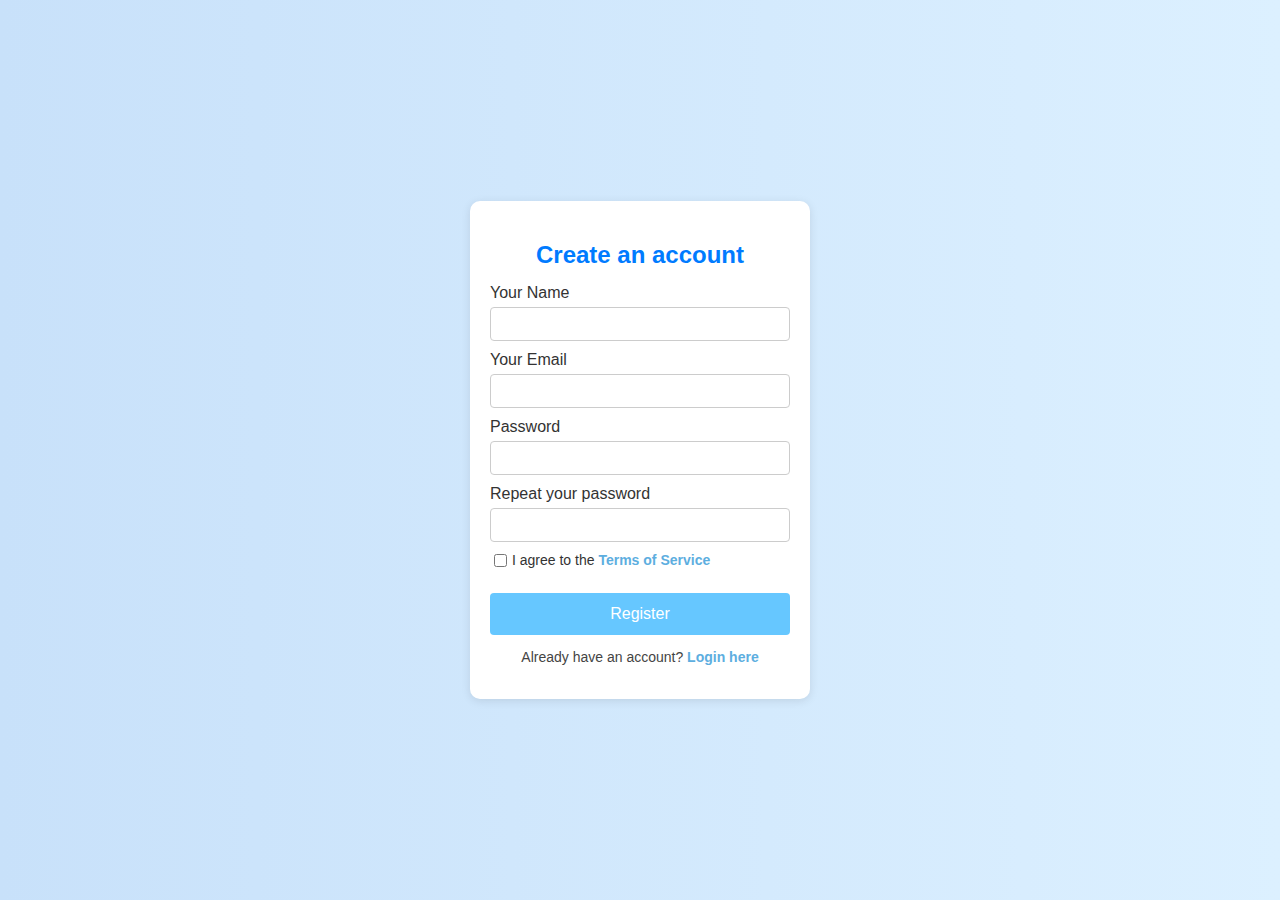
<file: myPage/HTML/index.html>
<!DOCTYPE html>
<html lang="en">
<head>
    <meta charset="UTF-8">
    <title>Sign-up Form</title>
    <link rel="stylesheet" href="../css/style.css">
</head>
<body class="gradient-custom-3">
<!-- Success message box -->
<div id="success-message" class="successMessageBox"></div>

<div class="container gradient-custom-4">
    <h2>Create an account</h2>
    <form id="myForm" action="/register" method="post">

        <div class="form-group">
            <label for="name">Your Name</label>
            <input type="text" id="name" name="name" required>
        </div>

        <div class="form-group">
            <label for="email">Your Email</label>
            <input type="email" id="email" name="email" required>
            <span id="email-error" style="color: red; display: none;"></span>
        </div>

        <div class="form-group">
            <label for="password">Password</label>
            <input type="password" id="password" name="password" required>
            <span id="password-error" style="color: red; display: none;"></span>
        </div>

        <div class="form-group">
            <label for="confirmPassword">Repeat your password</label>
            <input type="password" id="confirmPassword" name="confirmPassword" required>
            <span id="confirm-password-error" style="color: red; display: none;"></span>
        </div>

        <div class="form-group1">
            <input type="checkbox" id="terms" required>
            <label for="terms">I agree to the <a href="#">Terms of Service</a></label>
        </div>

        <button type="submit" id="registerButton" disabled>Register</button>

        <p>Already have an account? <a href="/myPage/HTML/login.html">Login here</a></p>
    </form>
</div>

<script src="../js/validate.js"></script>

</body>
</html>
</file>
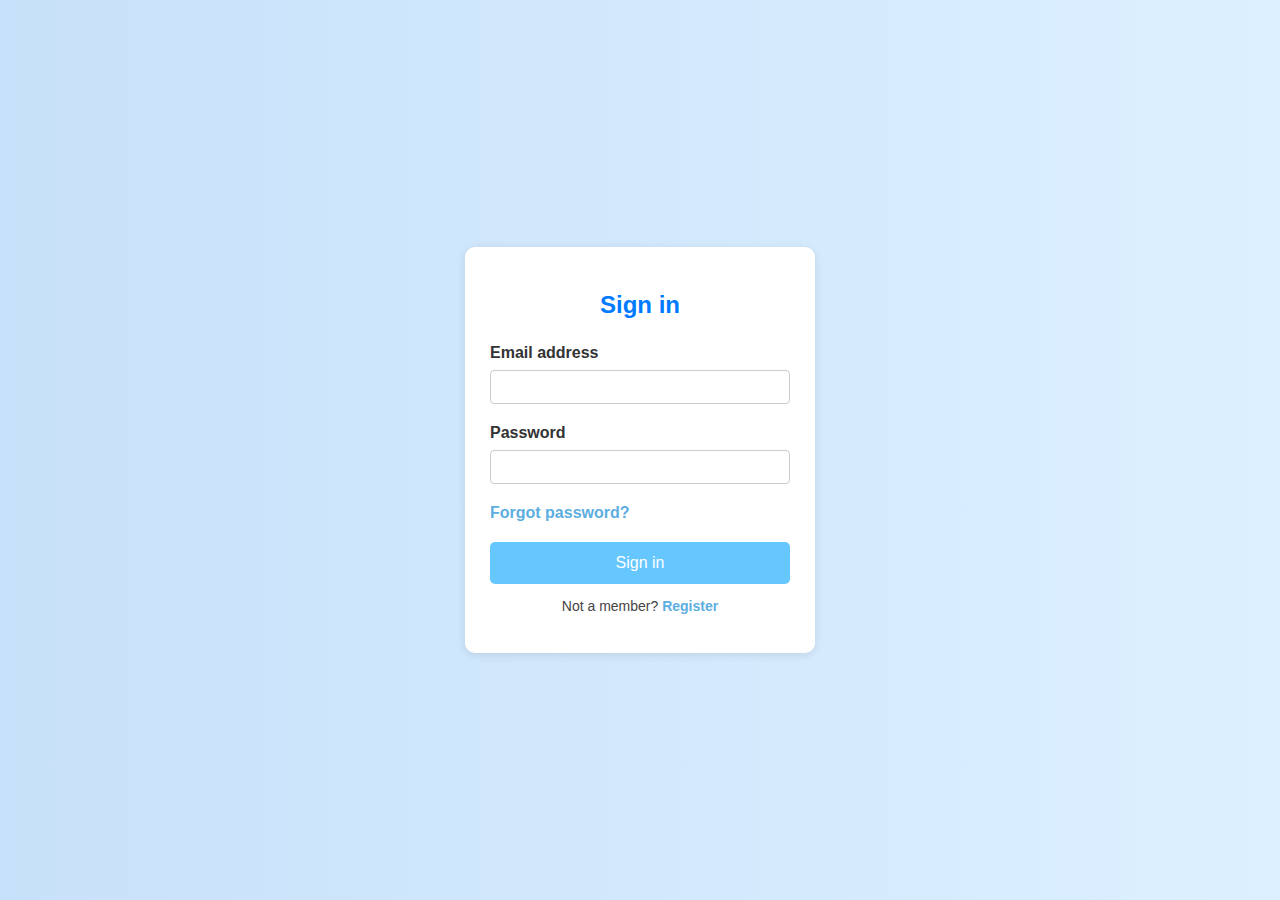
<file: myPage/HTML/admin-dashboard.html>
<!DOCTYPE html>
<html lang="en">
<head>
    <meta charset="UTF-8">
    <meta name="viewport" content="width=device-width, initial-scale=1.0">
    <title>Admin-Dashboard</title>
    <script src="../js/auth.js"></script>
    <link rel="stylesheet" href="../css/dashboard.css">
    <link rel="stylesheet" href="https://cdnjs.cloudflare.com/ajax/libs/font-awesome/6.4.2/css/all.min.css">
</head>
<body>
        <div class="table-responsive">
        <table id="myTable">
            <thead>
                <tr>  
                    <th>Doctor Id</th>
                    <th>Doctor Name</th>
                    <th>Specialization</th>
                    <th>Location</th>
                    <th>Experience</th>
                    <th>Available days</th>
                    <th>Consulation Fees</th>
                    <!-- <th>Image-Url</th> -->
                    <th>Available Time</th>
                    <th><button class="add_btn" onclick="showAddDoctorForm()">Add Doctor</button></th>
                </tr>
            </thead>
            <tbody id="tableBody">
                <!-- Rows will be dynamically inserted here -->
            </tbody>
        </table>
        </div>
            <div id="pagination">
            <div id="entriesDisplayDiv">
                Showing <span id="from"> </span> to <span id="to"></span> out of <span id="totalTableEntries"></span> entries 
            </div>
            <div id="pageNumbersContainer">
                <div id="pageNumbers"></div>
                <div id="goToPage">Go to Page <input id="pageNumberInput" type="number"><button id="goToPageButton">Confirm</button></div>
            </div>
            </div>

            <div id="addDoctorContainer" style="display: none";>
                <h2>Add Doctor</h2>
                <form id="addDoctorForm">
                    <label for="doctorName">Doctor Name</label>
                    <input type="text" id="name" required>
            
                    <label for="specialization">Specialization</label>
                    <input type="text" id="specialization" required>
            
                    <label for="location">Location</label>
                    <input type="text" id="location" required>
            
                    <label for="availableDays">Available Days</label>
                    <input type="text" id="availableDays" placeholder="e.g., Monday,Tuesday" required>
            
                    <label for="availableTime">Available Time</label>
                    <input type="text" id="availableTime" placeholder="e.g., 10:00 AM - 1:00 PM" required>
            
                    <label for="yearOfExp">Years of Experience</label>
                    <input type="number" id="yearOfExp" required>
            
                    <label for="fees">Fees</label>
                    <input type="number" id="fees" required>
            
                    <div class="add-doctor-buttons">
                        <button type="button" class="add-doctor-btn" onclick="addDoctor()">
                            <i class="fa-solid fa-user-plus"></i> Add Doctor
                        </button>
                        <button type="button" class="cancel-btn" onclick="closeAddDoctor()">
                            <i class="fa-solid fa-xmark"></i> Cancel
                        </button>
                    </div>
                    
                </form>
            </div>
        </div>
        

    </body>
    </html>
    <script src="../js/dashboard.js"></script>
</body>
</html>
</file>
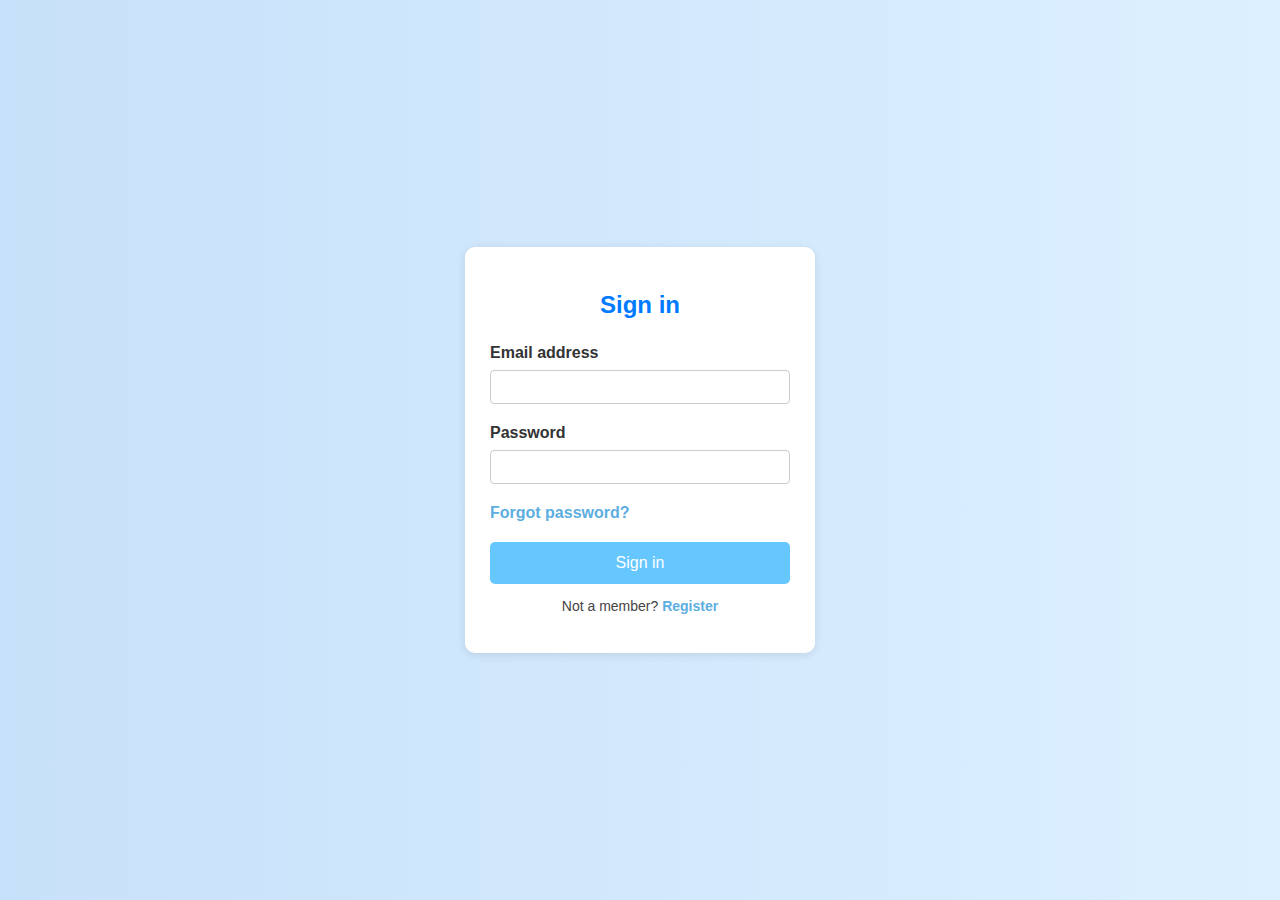
<file: myPage/HTML/Home.html>
<html lang="en" xmlns:th="http://www.w3.org/1999/xhtml">
<head>
    <meta charset="UTF-8">
    <meta name="viewport" content="width=device-width, initial-scale=1.0">
    <title>Home page</title>
    <script src="../js/auth.js"></script>
    <link rel="stylesheet" href="../css/home.css">
    <link href="https://fonts.googleapis.com/css2?family=Roboto&family=Montserrat&family=Poppins&display=swap" rel="stylesheet">
</head>
<body>
<!-- Header -->
<header class="app-header">
    <div class="logo-section">
        <img src="../image/logo2.png" alt="App Logo" class="logo">
        <span class="app-name">Chikitsa</span>
    </div>

    <div class="profile-dropdown">
        <div class="contain">
            <img src="../image/profile.jpg" alt="Profile Image" class="profile-img" id="profileImg">
            <span class="welcome-message">Welcome, User</span>
        </div>
        <div class="dropdown-content" id="dropdownMenu">
            <div class="dropdown-header">
                <img src="../image/profile.jpg" alt="Profile Image" class="dropdown-profile-img">
                <span class="welcome-message" style="color:black">Welcome, User</span>
            </div>
            <a href="profile.html">Profile</a>
            <a href="Home.html" class="active">Home</a>
            <a href="recentAppointment.html">Recent Appointments</a>
            <a href="#settings">Settings</a>
            <a href="#" id="logoutButton">Logout</a>
        </div>
    </div>
</header>

    <!-- Main Content -->
    <div class="appointment-container">
        <h1>Book Your Appointment</h1>
        <form id="appointmentForm" action="/book" method="GET">
            <!-- Location Dropdown -->
            <label for="location">Choose a Location:</label>
            <select id="location" name="location" required aria-label="Choose a Location">
                <option value="">Select a location</option>
                <option value="MG Road">MG Road</option>
                <option value="Indiranagar">Indiranagar</option>
                <option value="Koramangala">Koramangala</option>
                <option value="Whitefield">Whitefield</option>
                <option value="Jayanagar">Jayanagar</option>
                <option value="HSR Layout">HSR Layout</option>
                <option value="Electronic City">Electronic City</option>
                <option value="Hebbal">Hebbal</option>
                <option value="Yeshwanthpur">Yeshwanthpur</option>
                <option value="Rajajinagar">Rajajinagar</option>
            </select>

            <!-- Search for Specialization -->
            <label for="specialization">Search for Specialization:</label>
            <input type="text" id="specialization" name="specialization" placeholder="Enter specialization (e.g., Cardiologist)" required aria-label="Search for Specialization">

            <!-- Submit Button -->
            <button type="submit" class="btn">Search Doctor</button>
        </form>
    </div>

    <!-- Footer -->
    <footer class="app-footer">
        <p>&copy; 2024 Chikitsa App. All rights reserved.</p>
        <p>Contact us: support@Chikitsa.com | Phone: +91 12-345-6789</p>
    </footer>

<script src="../js/homeValidate.js"></script>
</body>
</html>
</file>
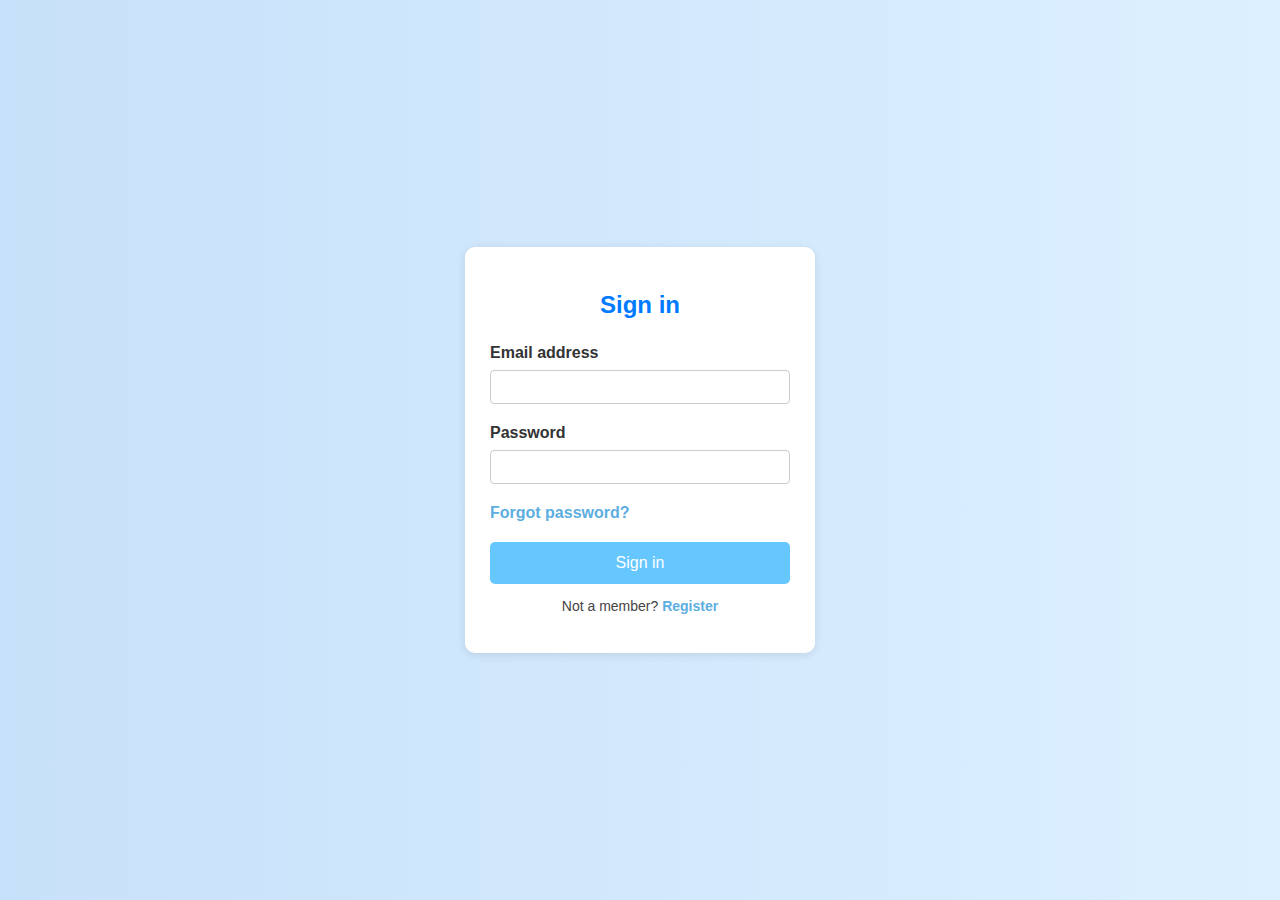
<file: myPage/HTML/login.html>
<!DOCTYPE html>
<html lang="en" xmlns:th="http://www.w3.org/1999/xhtml">
<head>
    <meta charset="UTF-8">
    <title>Sign In</title>
    <link rel="stylesheet" href="../css/login.css">
</head>
<body class="gradient-custom-3">

    <div class="container gradient-custom-4">

    <div id="logout-message"></div>
    <div id="successMessageBox"></div>

    <h2>Sign in</h2>
    <form id="loginForm" action="/login" method="post" onsubmit="return validateLoginForm(event);">

        <div class="form-group">
            <label for="email">Email address</label>
            <input type="email" id="email" name="email" class="form-control" required>
            <div id="error-message" style="color: red; display: none;">
                <span id="error-text"></span> <!-- Display error message -->
            </div>
        </div>

        <div class="form-group">
            <label for="password">Password</label>
            <input type="password" id="password" name="password" class="form-control" required>
        </div>

        <div class="form-group">
            <a href="#!" class="forgot-password">Forgot password?</a>
        </div>

        <button type="submit" class="btn btn-primary btn-block">Sign in</button>


        <div class="text-center">
            <p>Not a member? <a href="/myPage/HTML/index.html">Register</a></p>
        </div>
    </form>
</div>



<script src="../js/loginValidate.js"></script>

</body>
</html>
</file>
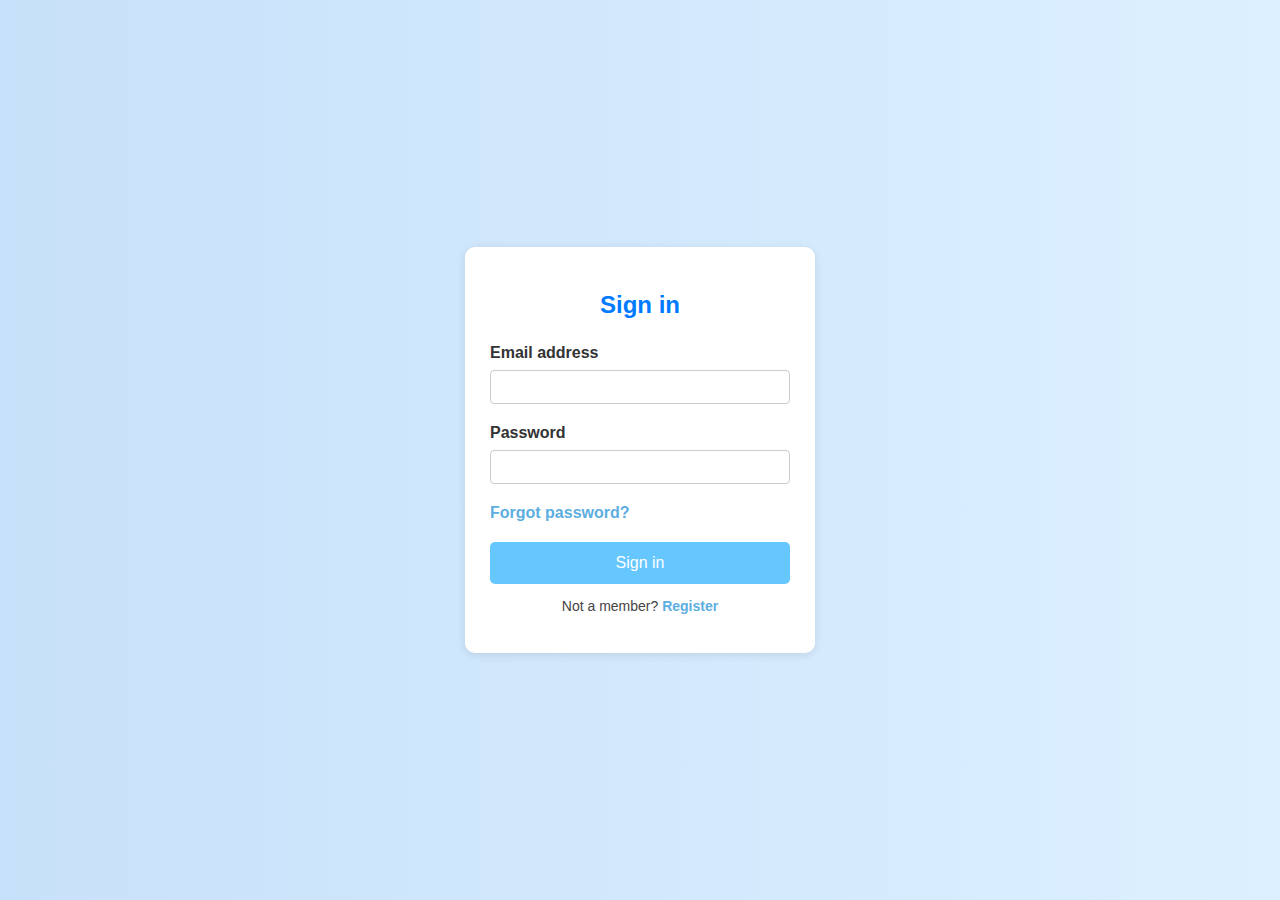
<file: myPage/HTML/profile.html>
<!DOCTYPE html>
<html lang="en" xmlns:th="http://www.w3.org/1999/xhtml">
<head>
  <meta charset="UTF-8">
  <meta name="viewport" content="width=device-width, initial-scale=1.0">
  <title>Profile Page</title>
  <script src="../js/auth.js"></script>
  <link rel="stylesheet" href="../css/profile.css">
  <link rel="stylesheet" href="../css/home.css">

  <link href="https://fonts.googleapis.com/css2?family=Roboto&family=Montserrat&family=Poppins&display=swap" rel="stylesheet">
</head>
<body>
<!-- Header -->
<header class="app-header">
  <div class="logo-section">
    <img src="../image/logo2.png" alt="App Logo" class="logo">
    <span class="app-name">Chikitsa</span>
  </div>

  <div class="profile-dropdown">
    <div class="contain">
      <img src="../image/profile.jpg" alt="Profile Image" class="profile-img" id="profileImg">
      <span class="welcome-message">Welcome, User</span>
    </div>
    <div class="dropdown-content" id="dropdownMenu">
      <div class="dropdown-header">
        <img src="../image/profile.jpg" alt="Profile Image" class="dropdown-profile-img">
        <span class="welcome-message" style="color:black">Welcome, User</span>
      </div>
      <a href="profile.html">Profile</a>
      <a href="Home.html" class="active">Home</a>
      <a href="recentAppointment.html">Recent Appointments</a>
      <a href="#settings">Settings</a>
      <a href="#" id="logoutButton">Logout</a>
    </div>
  </div>
</header>

<!-- Profile Content -->
<main>
  <div class="container-profile">
    <h2 class="profile-title">Profile</h2>
    <div class="profile-sidebar">
      <div class="profile-image-section">
        <img src="../image/profile.jpg" alt="Profile Picture" class="profile-picture" id="profilePicture">
        <input type="file" id="profileUpload" accept="image/*" hidden>
        <button class="btn-upload" onclick="document.getElementById('profileUpload').click()">
          Change Photo
        </button>
      </div>
      <div class="quick-info">
        <h3 id="userFullName"></h3>
        <p id="Email"></p>
      </div>
    </div>
  </div>

  <div class="profile-content">
    
    <div class="form-actions">
      <button type="button" class="btn-edit" id="editButton">Edit Profile</button>
      <button type="submit" class="btn-save" id="saveButton" hidden>Save Changes</button>
    </div>
    <form id="profileForm" action="/save-profile" method="POST">

      <div class="form-group">
          <label for="firstName">First Name <span class="asterisk">*</span></label>
          <input type="text" name="firstName" id="firstName">
          <span class="error-msg" id="firstNameError">First name is required.</span>
      </div>
  
      <div class="form-group">
          <label for="lastName">Last Name</label>
          <input type="text" name="lastName" id="lastName">
          <span class="error-msg" id="lastNameError"></span>
      </div>
  
      <div class="form-group">
          <label for="gender">Gender <span class="asterisk">*</span></label>
          <select name="gender" id="gender">
              <option value="">Select Gender</option>
              <option>Male</option>
              <option>Female</option>
          </select>
          <span class="error-msg" id="genderError">Gender is required.</span>
      </div>
  
      <div class="form-group">
          <label for="dob">Date of Birth <span class="asterisk">*</span></label>
          <input type="date" name="dob" id="dob">
          <span class="error-msg" id="dobError">Date of birth is required.</span>
      </div>
  
      <div class="form-group">
          <label for="address">Address <span class="asterisk">*</span></label>
          <textarea name="address" id="address" rows="3"></textarea>
          <span class="error-msg" id="addressError">Address is required.</span>
      </div>
  
      <div class="form-row">
          <div class="form-group">
              <label for="phone">Phone Number <span class="asterisk">*</span></label>
              <input type="tel" name="phone" id="phone">
              <span class="error-msg" id="phoneError">Phone number is required.</span>
          </div>
  
          <div class="form-group">
              <label for="emergencyContact">Emergency Contact <span class="asterisk">*</span></label>
              <input type="tel" name="emergencyContact" id="emergencyContact">
              <span class="error-msg" id="emergencyContactError">Emergency contact is required.</span>
          </div>
      </div>
  
  </form>
  </div>

</main>

<!-- Footer (Same as other pages) -->
<footer class="app-footer">
  <p>&copy; 2024 Chikitsa App. All rights reserved.</p>
  <p>Contact us: support@Chikitsa.com | Phone: +91 12-345-6789</p>
</footer>


<script src="../js/profile.js"></script>
<script src="../js/homeValidate.js"></script>
</body>
</html>
</file>
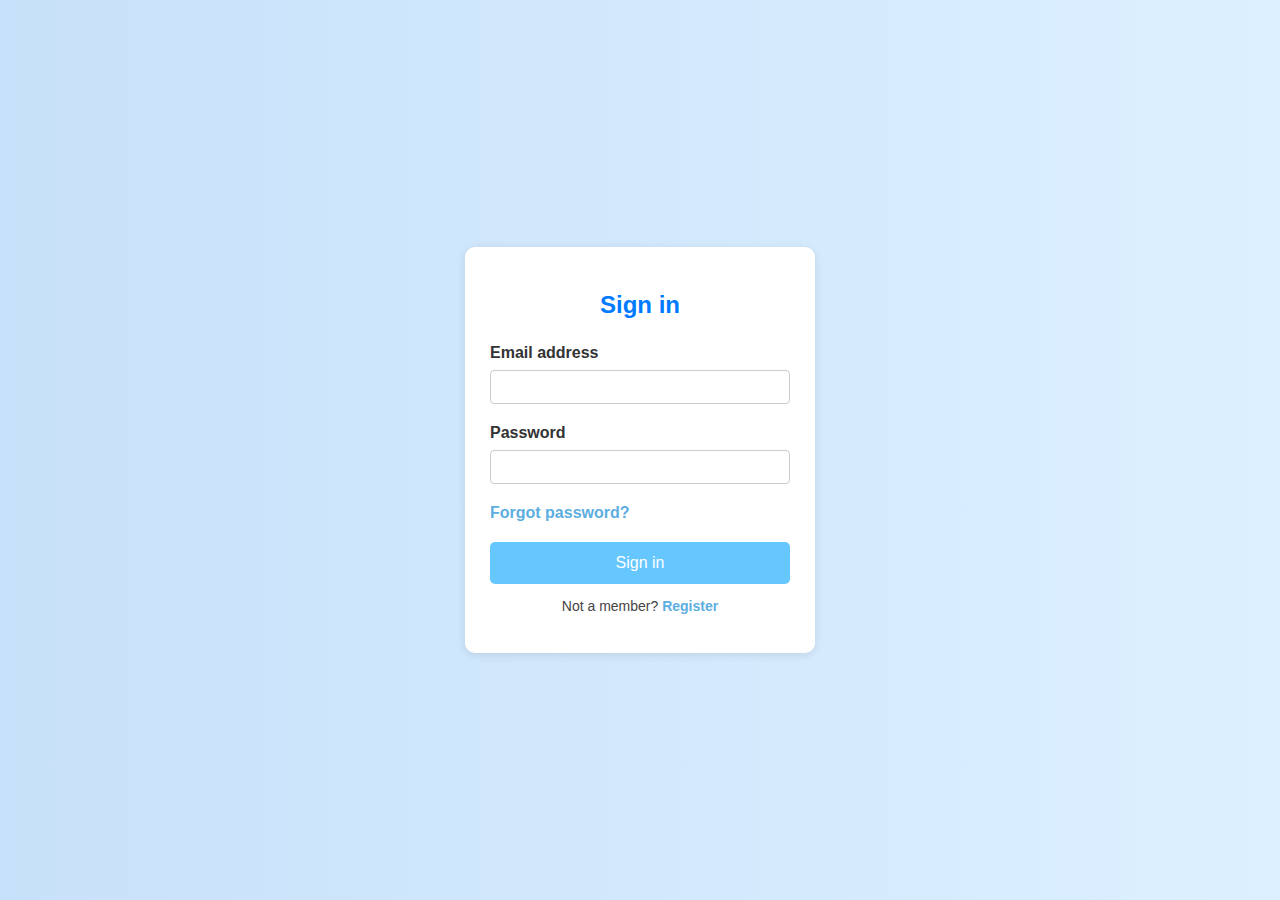
<file: myPage/HTML/recentAppointment.html>
<!DOCTYPE html>
<html lang="en" xmlns:th="http://www.w3.org/1999/xhtml">
<head>
  <meta charset="UTF-8">
  <meta name="viewport" content="width=device-width, initial-scale=1.0">
  <title>Recent Appointments</title>
  <script src="../js/auth.js"></script>
  <link rel="stylesheet" href="../css/home.css">
  <link rel="stylesheet" href="../css/recentApp.css">
  <link href="https://fonts.googleapis.com/css2?family=Roboto&family=Montserrat&family=Poppins&display=swap" rel="stylesheet">
</head>
<body>

<!-- Header -->
<header class="app-header">
  <div class="logo-section">
    <img src="../image/logo2.png" alt="App Logo" class="logo">
    <span class="app-name">Chikitsa</span>
  </div>

  <div class="profile-dropdown">
    <div class="contain">
      <img src="../image/profile.jpg" alt="Profile Image" class="profile-img">
      <span class="welcome-message">Welcome, User</span>
    </div>
    <div class="dropdown-content">
      <div class="dropdown-header">
        <img src="../image/profile.jpg" alt="Profile Image" class="dropdown-profile-img">
        <span class="welcome-message" style="color:black">Welcome, User</span>
      </div>
      <a href="profile.html">Profile</a>
      <a href="Home.html">Home</a>
      <a href="recentAppointment.html" class="active">Recent Appointments</a>
      <a href="#settings">Settings</a>
      <a href="#" id="logoutButton">Logout</a>
    </div>
  </div>
</header>

<!-- Main Content -->
<main>
  <h2 class="recent-title">Recent Appointments</h2>
  <div id="appointments-list"></div>
</main>

<!-- Footer -->
<footer class="app-footer">
  <p>&copy; 2024 Chikitsa App. All rights reserved.</p>
  <p>Contact us: support@Chikitsa.com | Phone: +91 12-345-6789</p>
</footer>

<script src="../js/recentApp.js"></script>
<script src="../js/homeValidate.js"></script>

</body>
</html>
</file>
<file: myPage/css/style.css>
/* Background gradient styles */
.gradient-custom-3 {
    background: linear-gradient(to right, rgba(200, 225, 250, 1), rgba(220, 240, 255, 1)); /* Softer blue gradient */
    height: 100vh;
    display: flex;
    justify-content: center;
    align-items: center;
}


.gradient-custom-4 {
    background: #ffffff; /* White background for the form container */
    padding: 20px;
    border-radius: 10px; /* Same border radius as login.css */
    box-shadow: 0 2px 10px rgba(0, 0, 0, 0.1); /* Light shadow for subtle depth */
    width: 300px; /* Smaller form container */
    height: auto; /* Adjust height */
    min-height: 300px; /* Reduced height for the container */
    text-align: left; /* Align text to the left */
}

/* Form styles */
body {
    font-family: 'Segoe UI', Tahoma, Geneva, Verdana, sans-serif;
    margin: 0;
    background-color: #ffffff; /* Simple white background */
    display: flex;
    justify-content: center;
    align-items: center;
    height: 100vh;
}



h2 {
    text-align: center;
    margin-bottom: 15px;
    color: #007bff; /* Brighter blue for heading */
    font-size: 24px; /* Medium-sized font */
    font-weight: bold;
}

.form-group {
    margin-bottom: 10px; /* Reduced space between form groups */
}

.form-group1 {
    display: flex;
    align-items: center;
    margin-bottom: 10px; /* Reduced space for checkbox */
}

.form-group1 label {
    margin-top: 0; /* Remove extra space above label */
    font-size: 14px;
}

label {
    display: block;
    margin-bottom: 5px;
    color: #333; /* Darker text for better contrast */
}

input[type="text"],
input[type="email"],
input[type="password"] {
    width: 100%;
    padding: 8px;
    box-sizing: border-box;
    border: 1px solid #ccc; /* Light border for input fields */
    border-radius: 4px;
    background-color: #ffffff; /* White background for inputs */
    font-size: 14px; /* Smaller font size */
}

input[type="checkbox"] {
    margin-right: 5px;
    margin-top: 0; /* Remove space above checkbox */
}

button {
    width: 100%;
    padding: 12px;
    border: none;
    border-radius: 4px;
    background-color: #66c7ff; /* Light blue button */
    color: white;
    font-size: 16px;
    cursor: pointer;
    margin-top: 10px; /* Adjusted margin for button */
}

button:hover {
    background-color: #0098cc; /* Darker blue on hover */
}

p {
    text-align: center;
    font-size: 14px;
    color: #444;
}

a {
    color: #5daedf; /* Light blue for links */
    text-decoration: none;
    font-weight: bold;
}

a:hover {
    text-decoration: underline;
    color: #4a3d6d; /* Darker shade on hover */
}
</file>
<file: myPage/css/dashboard.css>
body {
    font-family: Arial, Helvetica, sans-serif;
    margin: 0;
    padding: 0;
    background-color: #ffffff;
}

.table-responsive {
    width: 100%;
    overflow-x: auto;
}

/* Base Table Styles */
table {
    width: 100%;
    border-collapse: collapse;
}

/* Table Header and Cell */
th, td {
    padding: 12px 20px;
    border-bottom: 1px solid #00648f;
    text-align: left;
}

/* Header Styling */
th {
    background-color: #3A3335;
    color: white;
}

/* Rounded Header Corners */
th:first-child {
    border-top-left-radius: 10px;
}
th:last-child {
    border-top-right-radius: 10px;
}

/* Row Striping */
tr:nth-child(even) {
    background-color: #7bc0eb;;
}
tr:nth-child(odd) {
    background-color: #eaf6ff;
}

/* Image Column */
td img {
    width: 60px;
    height: 60px;
    border-radius: 50%;
}

/* Available Time Column - Target directly via class */
td.available-time {
    min-width: 220px;
    white-space: pre-wrap; /* Respect line breaks if applied */
    word-break: break-word;
    line-height: 1.5; /* Increase space between lines */
    padding: 10px;
}

/* Pagination Container */
#pagination {
    display: flex;
    flex-wrap: wrap;
    justify-content: space-between;
    align-items: center;
    padding: 10px;
    background-color: #eaf6ff;
    font-weight: bold;
    font-family: sans-serif;
    font-size: 14px;
}

/* Pagination Links */
#pagination a {
    color: black;
    padding: 9px 12px;
    margin: 3px;
    text-decoration: none;
    cursor: pointer;
    border-radius: 5px;
}

/* Active Page */
#pagination a.active {
    background-color: #4c4a4a;
    color: whitesmoke;
}

/* Pagination Numbers Container */
#pageNumbersContainer {
    display: flex;
    flex-wrap: wrap;
}
#pageNumbers {
    display: flex;
    padding: 2px;
}

/* Go To Page Input */
input[type=number] {
    width: 40px;
    height: 30px;
    border: 1px solid lightgray;
    text-align: center;
    margin: 5px;
    border-radius: 5px;
    outline: none;
}

/* Remove Spinner Buttons */
input::-webkit-inner-spin-button {
    -webkit-appearance: none;
    margin: 0;
}

/* Go To Page Button */
#goToPage {
    display: flex;
    align-items: center;
    margin-left: 10px;
    margin-right: 10px;
}
#goToPage button {
    height: 35px;
    padding: 0 15px;
    font-weight: bold;
    border: none;
    border-radius: 5px;
    background-color: #4c4a4a;
    color: whitesmoke;
    cursor: pointer;
}

/* Entries Display */
#entriesDisplayDiv {
    display: flex;
    padding-left: 25px;
}
#entriesDisplayDiv span {
    margin-left: 5px;
    margin-right: 5px;
}

/* RESPONSIVE HANDLING */

/* On smaller screens, make table scrollable instead of stacking */
@media screen and (max-width: 768px) {
    .table-responsive {
        overflow-x: auto;
        -webkit-overflow-scrolling: touch;
    }

    table {
        width: 100%;
        table-layout: auto;
    }

    th, td {
        padding: 10px;
        font-size: 14px;
    }

    td.available-time {
        white-space: normal;
        word-break: break-word;
        line-height: 1.4;
        min-width: 220px;
    }
}

/* Extra small screens (mobile) */
@media screen and (max-width: 480px) {
    table {
        width: 100%;
    }

    th, td {
        padding: 8px;
        font-size: 12px;
    }

    td.available-time {
        font-size: 12px;
        min-width: 200px;
        white-space: normal;
    }
}

.centered-column {
    text-align: center;
}



#addDoctorContainer {
    position: fixed;
    top: 50%;
    left: 50%;
    transform: translate(-50%, -50%);
    width: 400px;
    background: #f9f9f9;
    border-radius: 12px;
    box-shadow: 0 8px 30px rgba(0, 0, 0, 0.2);
    padding: 20px; /* Reduced padding */
    z-index: 1000;
    font-family: 'Arial', sans-serif;
}

/* Heading */
#addDoctorContainer h2 {
    text-align: center;
    margin-bottom: 15px;
    font-size: 20px;
    color: #2c3e50;
    border-bottom: 1px solid #e0e0e0;
    padding-bottom: 8px;
}

/* Labels */
#addDoctorForm label {
    display: block;
    font-weight: bold;
    font-size: 13px;
    color: #333;
    margin-bottom: 3px; /* Closer to input */
}

/* Inputs */
#addDoctorForm input {
    width: 100%;
    height: 32px; /* Smaller height */
    padding: 6px 8px;
    font-size: 13px;
    border: 1px solid #ccc;
    border-radius: 5px;
    box-sizing: border-box;
    margin-bottom: 10px; /* Reduced spacing between fields */
    outline: none;
    transition: border-color 0.3s;
}

/* Focus effect */
#addDoctorForm input:focus {
    border-color: #3498db;
}


/* Buttons */
.add-doctor-buttons button {
    width: 48%;
    padding: 8px;
    font-size: 13px;
    border: none;
    border-radius: 5px;
    cursor: pointer;
    transition: background-color 0.3s ease, transform 0.2s ease;
}

/* Add button */
.add-doctor-buttons button:first-child {
    background-color: #3498db;
    color: white;
}

/* Cancel button */
.add-doctor-buttons button:last-child {
    background-color: #e74c3c;
    color: white;
}

/* Button hover */
.add-doctor-buttons button:hover {
    transform: translateY(-1px);
}

.add_btn {
    background-color: #007bff; /* Primary blue */
    color: white;
    border: none;
    padding: 5px 12px;
    font-weight: bold;
    border-radius: 5px;
    cursor: pointer;
    transition: all 0.3s ease-in-out;
    box-shadow: 2px 2px 5px rgba(0, 0, 0, 0.2);
}

.add_btn:hover {
    background-color: #0056b3; /* Darker blue */
    transform: scale(1.05);
}

.add_btn:active {
    background-color: #003d80;
    transform: scale(0.98);
}


.add-doctor-buttons {
    display: flex;
    gap: 10px;
}

.cancel-btn {
    background-color: #dc3545; 
    color: white;
}

.cancel-btn:hover {
    background-color: #c82333;
    transform: scale(1.05);
}

.add-doctor-btn i, .cancel-btn i {
    font-size: 18px;
}


.c1{
    display: flex;
    align-items: center;
    justify-content:space-between;
}

.edit-btn, .delete-btn {
    display: flex;
    align-items: center;
    gap: 8px;
    padding: 8px 12px;
    font-size: 14px;
    font-weight: bold;
    border: none;
    border-radius: 5px;
    cursor: pointer;
    transition: all 0.3s ease-in-out;
    box-shadow: 2px 2px 5px rgba(0, 0, 0, 0.2);
}

.edit-btn {
    background-color: #007bff; /* Blue for edit */
    color: white;
}

.edit-btn:hover {
    background-color: #0056b3;
    transform: scale(1.05);
}

.delete-btn {
    background-color: #dc3545; /* Red for delete */
    color: white;
}

.delete-btn:hover {
    background-color: #c82333;
    transform: scale(1.05);
}

.edit-btn i, .delete-btn i {
    font-size: 16px;
}
</file>
<file: myPage/css/home.css>
/* Global Styles */
html, body {
    height: 100%;
    margin: 0;
    padding: 0;
    display: flex;
    flex-direction: column;
    font-family: Arial, sans-serif;
    background-color: #eaf6ff;  /* Brighter background to match with the login/signup theme */
}

/* Main Content Area */
main {
    flex: 1;  /* Takes available space so footer stays at the bottom */
    padding: 20px;
}


/* Header Styling */
.app-header {
    height: 40px;
    display: flex;
    justify-content: space-between;
    align-items: center;
    padding: 15px 30px;
    background-color: #5daedf;  /* Softer blue to match the body container */
    color: white;
    box-shadow: 0 2px 8px rgba(0, 0, 0, 0.1);
}

.logo-section {
    display: flex;
    align-items: center;
}

.logo {
    width:80px;
    height:80px;
    margin-right: -2px;
}


.app-name {
    font-family: 'DM Sans', sans-serif;
    font-size: 22px;
    font-weight: bold;
    display: flex;
    align-items: center;
    color: white; /* Text color */
    text-shadow: 1px 1px 2px #153406d6; /* Black outline effect */
}

.contain{
    display: flex;
    justify-content:center;
    align-items:center;
}

/* Profile Section */
.profile-section {
    display: flex;
    align-items: center;
}

.profile-img {
    width: 35px;
    height: 35px;
    border-radius: 50%;
    margin-right: 10px;
    cursor: pointer;
}

.welcome-message {
    font-family: 'DM Sans', sans-serif;
    font-size: 16px;
}

.profile-dropdown {
    position: relative;
    display: inline-block;
}

.welcome-message-dropdown{
    color:black;
}

.dropdown-header{
    display:flex;
    align-items: center;
    justify-content: flex-start;
}

/* Dropdown Styling */
.dropdown-content {
    display: none;
    position: absolute;
    background-color: #ffffff;
    min-width: 180px;
    box-shadow: 0px 8px 16px rgba(0, 0, 0, 0.2);
    z-index: 1;
    border-radius: 8px;
    left: -145px;
    right: -30px;
    top: -18px;
    transition: opacity 0.5s ease-in-out, transform 0.5s ease-in-out;
    opacity: 0;
    transform: translateY(-10px);
}

/* Make dropdown visible */
.profile-dropdown:hover .dropdown-content {
    display: block;
    opacity: 1;
    transform: translateY(0);
}

.dropdown-profile-img {
    width: 45px;
    height: 45px;
    border-radius: 50%;
    margin: 15px;
    border: 1px solid white;
}

/* Dropdown Links */
.dropdown-content a {
    color: black;
    padding: 12px 16px;
    text-decoration: none;
    display: block;
    border-bottom: 1px solid #ddd;
    transition: background 0.5s ease;
}

.dropdown-content a:hover {
    background-color: #66c7ff;
}

.dropdown-content a:last-child {
    border-bottom: none;
}


/* Appointment Container Styling */
.appointment-container {
    max-width: 600px;
    margin: 50px auto;
    background-color: #ffffff;  /* White background for the form container */
    padding: 20px;
    border-radius: 15px;  /* Rounded corners to match the theme */
    box-shadow: 0 4px 10px rgba(0, 0, 0, 0.1);
    background: linear-gradient(to right, #d0f0fc, #f0f9fe);  /* Subtle gradient for a bright and soft look */
}

/* Heading Styling */
h1 {
    text-align: center;
    margin-bottom: 20px;
    color: #007bff;  /* Brighter text color for the header */
}

/* Label Styling */
label {
    display: block;
    margin-top: 10px;
    font-weight: bold;
    color: #333;  /* Darker text for better readability */
}

/* Input and Select Field Styling */
select, input[type="text"] {
    width: 100%;
    padding: 10px;
    margin: 5px 0 15px;
    border: 1px solid #ccc;
    border-radius: 5px;
}

#specialization{
    width: 578px;
}

/* Button Styling */
.btn {
    width: 100%;
    padding: 12px;
    background-color: #66c7ff;  /* Bright and vibrant button color */
    color: white;
    border: none;
    border-radius: 5px;
    cursor: pointer;
    font-size: 16px;
}

/* Button Hover Effect */
.btn:hover {
    background-color: #0098cc;  /* Slightly darker blue on hover */
}


/* Footer Styling */
.app-footer {
    text-align: center;
    font-size: 12px;
    padding: 15px;
    background-color: #5daedf;  /* Matching color with header */
    color: white;
    box-shadow: 0 -2px 8px rgba(0, 0, 0, 0.1);
    margin-top: auto;  /* Pushes footer to the bottom */
}

.app-footer p {
    margin: 5px 0;
}
</file>
<file: myPage/css/login.css>
/* Background styles */
.gradient-custom-3 {
    background: linear-gradient(to right, rgba(200, 225, 250, 1), rgba(220, 240, 255, 1)); /* Lighter blue gradient */
    height: 100vh;
    display: flex;
    justify-content: center;
    align-items: center;
}

.gradient-custom-4 {
    background: #ffffff;
    padding: 25px;
    border-radius: 10px;
    box-shadow: 0 2px 10px rgba(0, 0, 0, 0.1);
    width: 300px;
    text-align: left;
}

#logout-message {
    display: none;
    position: fixed;
    top: 10px;
    left: 50%;
    transform: translateX(-50%);
    background-color: #4377b4;
    color: white;
    padding: 12px 18px;
    font-size: 16px;
    font-weight: bold;
    border: 2px solid #2e5d94;
    border-radius: 5px;
    box-shadow: 0px 2px 8px rgba(0, 0, 0, 0.2);
    z-index: 1000;
    text-align: center;
    max-width: 400px;
    white-space: nowrap;
}

#successMessageBox {
    display: none;
    position: fixed;
    top: 10px;
    left: 50%;
    transform: translateX(-50%);
    background-color: #2a5485;
    color: white;
    padding: 12px 18px;
    font-size: 16px;
    font-weight: bold;
    border: 2px solid #305075;
    border-radius: 5px;
    box-shadow: 0px 2px 8px rgba(0, 0, 0, 0.3);
    z-index: 1000;
    text-align: center;
    max-width: 400px;
    white-space: nowrap;
}



/* Form styles */
body {
    font-family: 'Segoe UI', Tahoma, Geneva, Verdana, sans-serif;
    margin: 0;
    background-color: #ffffff; /* Simple white background */
    display: flex;
    justify-content: center;
    align-items: center;
    height: 100vh;
}

h2 {
    text-align: center;
    margin-bottom: 25px;
    color: #007bff; /* Brighter blue */
    font-size: 24px; /* Medium-sized font */
    font-weight: bold;
}

.form-group {
    margin-bottom: 20px;
}

label {
    display: block;
    margin-bottom: 8px;
    font-weight: 600;
    color: #333;
    font-size: 16px;
}

input[type="text"],
input[type="email"],
input[type="password"] {
    width: 100%;
    padding: 8px;
    box-sizing: border-box;
    border: 1px solid #ccc; /* Light border for input fields */
    border-radius: 4px;
    background-color: #ffffff; /* White background for inputs */
    font-size: 14px; /* Smaller font size */
}


input[type="checkbox"] {
    margin-right: 8px;
}

button {
    width: 100%;
    padding: 12px;
    border: none;
    border-radius: 5px;
    background-color: #66c7ff; /* Light blue button */
    color: white;
    font-size: 16px;
    cursor: pointer;
}

button:hover {
    background-color: #0098cc; /* Darker blue on hover */
}

p {
    text-align: center;
    font-size: 14px;
    color: #444;
}

a {
    color: #5daedf; /* Blue link color */
    text-decoration: none;
    font-weight: bold;
}

a:hover {
    text-decoration: underline;
    color: #4a3d6d; /* Darker shade on hover */
}
</file>
<file: myPage/css/profile.css>
/* Global Styles */
html, body {
    height: 100%;
    margin: 0;
    padding: 0;
    display: flex;
    flex-direction: column;
    font-family: Arial, sans-serif;
    flex: 1;
    width: auto;
    background-color: #ffffff;
    border-radius: 15px;
    background: linear-gradient(to right, #d0f0fc, #f0f9fe);
}

main {
    margin: 15px;
    padding-top: 0;
    display:flex;

}

.profile-title {
    text-align: left;
    padding: 10px 20px;
    margin-bottom: 15px;
    margin-top: 0;
    color: #2d639c;  /* Professional Blue */
    font-size: 26px;  /* Bigger for clarity */
    font-weight: bold;  /* Stronger emphasis */
    border-left: 5px solid #007bff; /* Left border for styling */
    background: linear-gradient(to right, rgba(0, 123, 255, 0.1), transparent); /* Light blue fade effect */
    display: inline-block; /* Ensures background wraps correctly */
    padding-left: 15px; /* Adjust spacing after border */
}

.profile-content {
    margin-top: 25px;
}

/* Profile Picture Section */
.profile-picture-section {
    text-align: center;
}

.profile-image-section {
    display: flex;
    justify-content: center;
    flex-direction: column;
    align-items: flex-start;
    padding: 10px;
}


.container-profile {
    margin-right: 200px;
    margin-top: 15px;
}

.profile-picture {
    width: 150px;
    height: 150px;
    border-radius: 50%;
    object-fit: cover;
    border: 3px solid #66c7ff;
}

.btn-upload {
    width: 100%;
    height: 45px;
    margin-top: 10px;
    padding: 8px 16px;
    background-color: #66c7ff;
    color: white;
    border: none;
    border-radius: 5px;
    cursor: pointer;
    font-size: 14px;
}

.btn-upload:hover {
    background-color: #0098cc;
}

.form-group {
    margin-bottom: 15px;
}

.form-group label {
    display: block;
    margin-bottom: 5px;
    font-weight: bold;
    color: #333;
}

.form-group input, .form-group select, .form-group textarea {
    width: 200%;
    padding: 10px;
    border: 1px solid #ccc;
    border-radius: 5px;
    font-size: 14px;
}

.form-group textarea {
    resize: vertical;
}


/* Buttons */
.form-buttons {
    display: flex;
    gap: 10px;
    margin-top: 20px;

}

.btn-edit, .btn-save {
    padding: 10px 20px;
    border: none;
    border-radius: 5px;
    cursor: pointer;
    font-size: 16px;
}



.btn-edit {
    background-color: #66c7ff;
    color: white;
    width: 75%;
}

.btn-edit:hover {
    background-color: #0098cc;
}

.btn-save {
    background-color: #66c7ff;;
    color: white;
    opacity: 0.6;
    cursor: not-allowed;
    width: 75%;
}

.btn-save:enabled {
    opacity: 1;
    cursor: pointer;
}

.btn-save:hover:enabled {
    background-color: #0098cc;
}

.error-msg {
    color: red;
    font-size: 0.85em;
    margin-top: 0px;
    display: none; /* hidden by default */
}
.asterisk {
    color: red;
}
</file>
<file: myPage/css/recentApp.css>
/* Global Styles */
body, html {
    height: 100%;
    margin: 0;
    padding: 0;
    font-family: 'Poppins', sans-serif;
    background: linear-gradient(to right, #d0f0fc, #f0f9fe);
}

/* Ensuring full width layout */
main {
    margin: 15px;
    padding-top: 0;
}


/* Heading aligned to the left */
.recent-title {
    text-align: left;
    padding: 10px 20px;
    margin-bottom: 15px;
    margin-top: 0;
    color: #2d639c;  /* Professional Blue */
    font-size: 26px;  /* Bigger for clarity */
    font-weight: bold;  /* Stronger emphasis */
    border-left: 5px solid #007bff; /* Left border for styling */
    background: linear-gradient(to right, rgba(0, 123, 255, 0.1), transparent); /* Light blue fade effect */
    display: inline-block; /* Ensures background wraps correctly */
    padding-left: 15px; /* Adjust spacing after border */
}


/* Appointment Cards (No spaces between them) */
#appointments-list {
    width: 100%;
}

.Text-Container{
    display:flex;
    align-items: center;
    justify-content: space-between;
    background: #ffffff;
    border-left: 4px solid #007bff;
    padding: 15px;
    box-shadow: 0 2px 8px rgba(0, 0, 0, 0.1);
    font-size: 14px;
    color: #333;
    margin: 0;
    margin-bottom: 2px;
    border-radius: 0;
    text-align: start;
}

.Status {
    position: absolute;
    right: 140px;
}

.appointment-card h3 {
    margin: 0;
    color: #007bff;
    font-size: 18px;
}

/* Styling for "No Appointments" and Error Cards */
.no-appointments, .error-appointments {
    border-left: 4px solid red;  /* Highlight error with red */
    font-weight: bold;
    background: #ffe6e6;  /* Light red for errors */
    color: red;
}

.no-appointments, .error-appointments h3 {
    margin: 0;
    color: red;
    font-size: 18px;
}

.appointment-card p {
    margin: 3px 0;
    font-size: 14px;
    color: #555;
}
</file>
